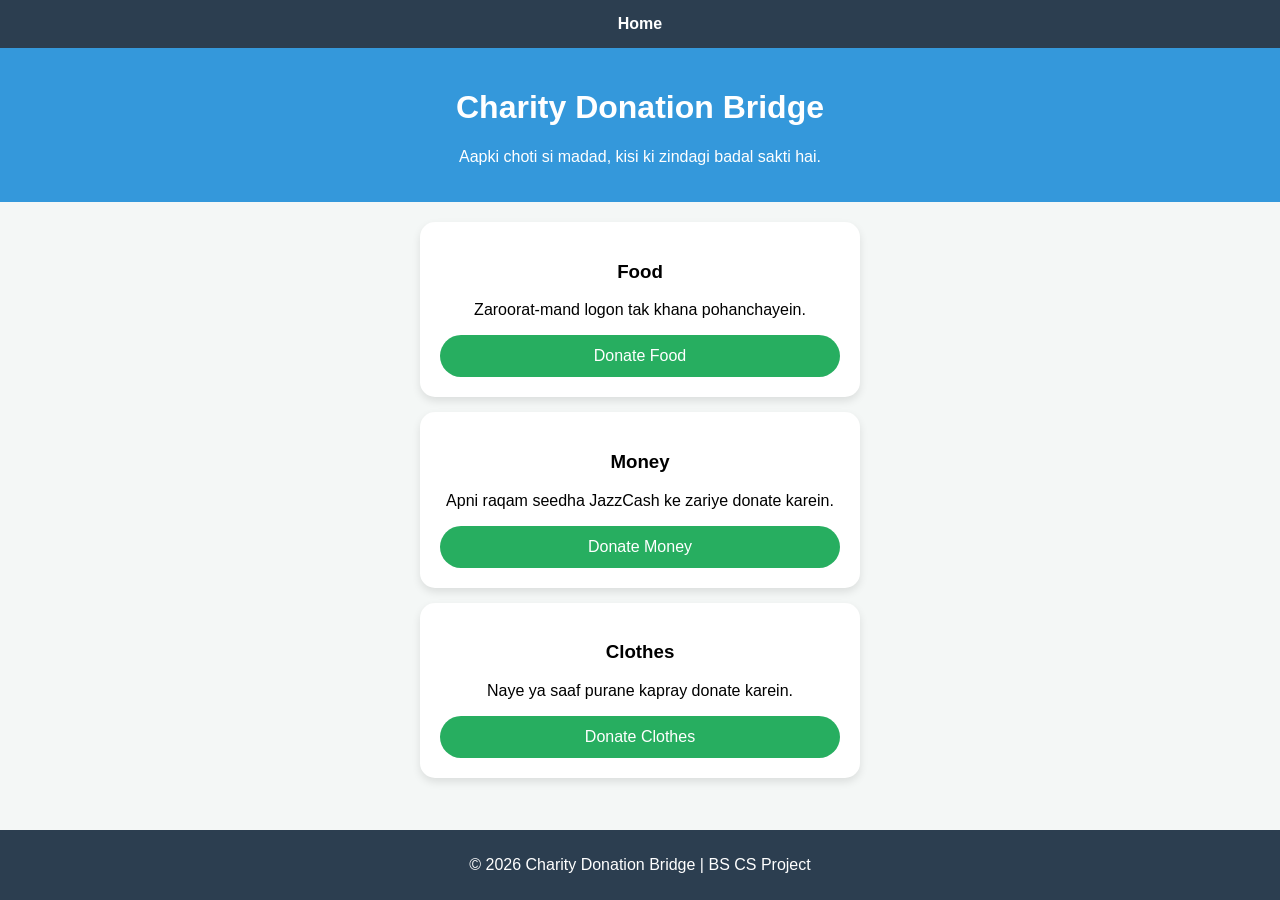
<file: index.html>
<!DOCTYPE html>
<html lang="en">
<head>
    <meta charset="UTF-8">
    <title>Charity Donation Bridge</title>
    <meta name="viewport" content="width=device-width, initial-scale=1.0">
    <link rel="stylesheet" href="style.css">
</head>
<body>
    <nav>
        <a href="index.html">Home</a>
    </nav>
    <header>
        <h1>Charity Donation Bridge</h1>
        <p>Aapki choti si madad, kisi ki zindagi badal sakti hai.</p>
    </header>
    <main class="donation-grid">
        <div class="card">
            <h3>Food</h3>
            <p>Zaroorat-mand logon tak khana pohanchayein.</p>
            <button onclick="window.open('https://docs.google.com/forms/d/e/1FAIpQLSes-HuNc6cT1qi0cGvtozshoR0ov3nfWvR7hFvBBORKJCKd4w/viewform?usp=sharing', '_blank')">Donate Food</button>
        </div>
        <div class="card">
            <h3>Money</h3>
            <p>Apni raqam seedha JazzCash ke zariye donate karein.</p>
            <button onclick="window.open('https://docs.google.com/forms/d/e/1FAIpQLSes-HuNc6cT1qi0cGvtozshoR0ov3nfWvR7hFvBBORKJCKd4w/viewform?usp=sharing', '_blank')">Donate Money</button>
        </div>
        <div class="card">
            <h3>Clothes</h3>
            <p>Naye ya saaf purane kapray donate karein.</p>
            <button onclick="window.open('https://docs.google.com/forms/d/e/1FAIpQLSes-HuNc6cT1qi0cGvtozshoR0ov3nfWvR7hFvBBORKJCKd4w/viewform?usp=sharing', '_blank')">Donate Clothes</button>
        </div>
    </main>
    <footer>
        <p>&copy; 2026 Charity Donation Bridge | BS CS Project</p>
    </footer>
</body>
</html>
</file>
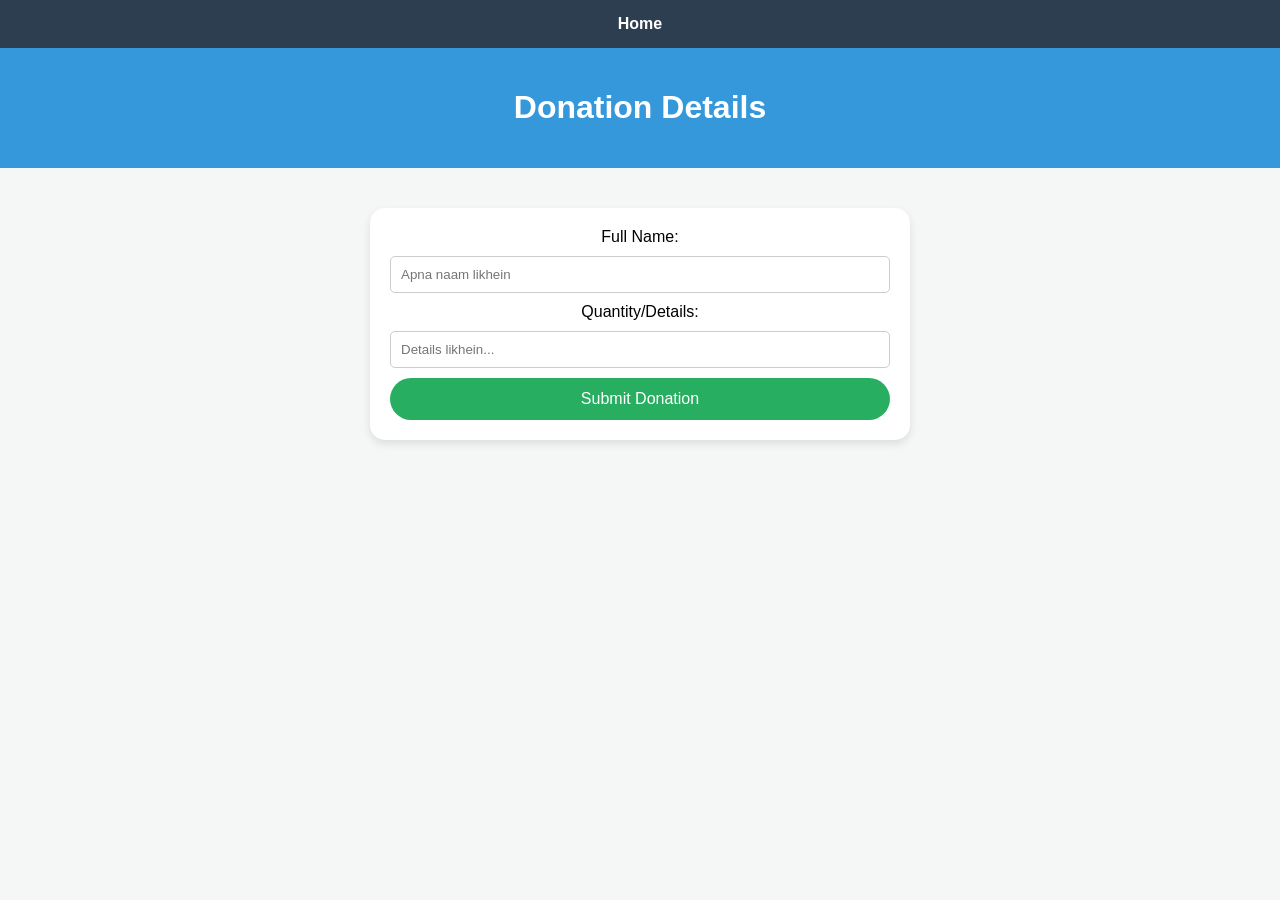
<file: donate.html>
<!DOCTYPE html>
<html lang="en">
<head>
    <meta charset="UTF-8">
    <title>Complete Donation</title>
    <link rel="stylesheet" href="style.css">
</head>
<body>
    <nav>
        <a href="index.html">Home</a>
    </nav>
    <header>
        <h1 id="headerTitle">Donation Details</h1>
    </header>
    
    <main style="padding: 40px;">
        <div class="card" style="max-width: 500px; margin: auto;">
            <!-- Form start yahan se hota hai -->
            <form id="donationForm">
                <label>Full Name:</label><br>
                <input type="text" id="userName" placeholder="Apna naam likhein" style="width: 100%; padding: 10px; margin: 10px 0;" required><br>
                
                <label id="dynamicLabel">Quantity/Details:</label><br>
                <input type="text" id="inputValue" placeholder="Details likhein..." style="width: 100%; padding: 10px; margin: 10px 0;" required><br>

                <button type="button" onclick="validateAndSubmit()">Submit Donation</button>
            </form>
        </div>
    </main>

    <script>
        const params = new URLSearchParams(window.location.search);
        const type = params.get('type');
        
        if (type === 'Money') {
            document.getElementById('dynamicLabel').innerText = "Amount (PKR):";
            document.getElementById('headerTitle').innerText = "Donate Money";
        } else if (type) {
            document.getElementById('dynamicLabel').innerText = type + " Details:";
            document.getElementById('headerTitle').innerText = "Donate " + type;
        }

        function validateAndSubmit() {
            const name = document.getElementById('userName').value;
            const details = document.getElementById('inputValue').value;

            if (name === "" || details === "") {
                alert("Barah-e-karam apna naam aur details darj karein!");
            } else {
                alert('Shukriya! Aapki ' + name + ' ki taraf se ' + document.getElementById('dynamicLabel').innerText + ' request moosool ho gayi hai.');
            }
        }
    </script>
</body>
</html>
</file>
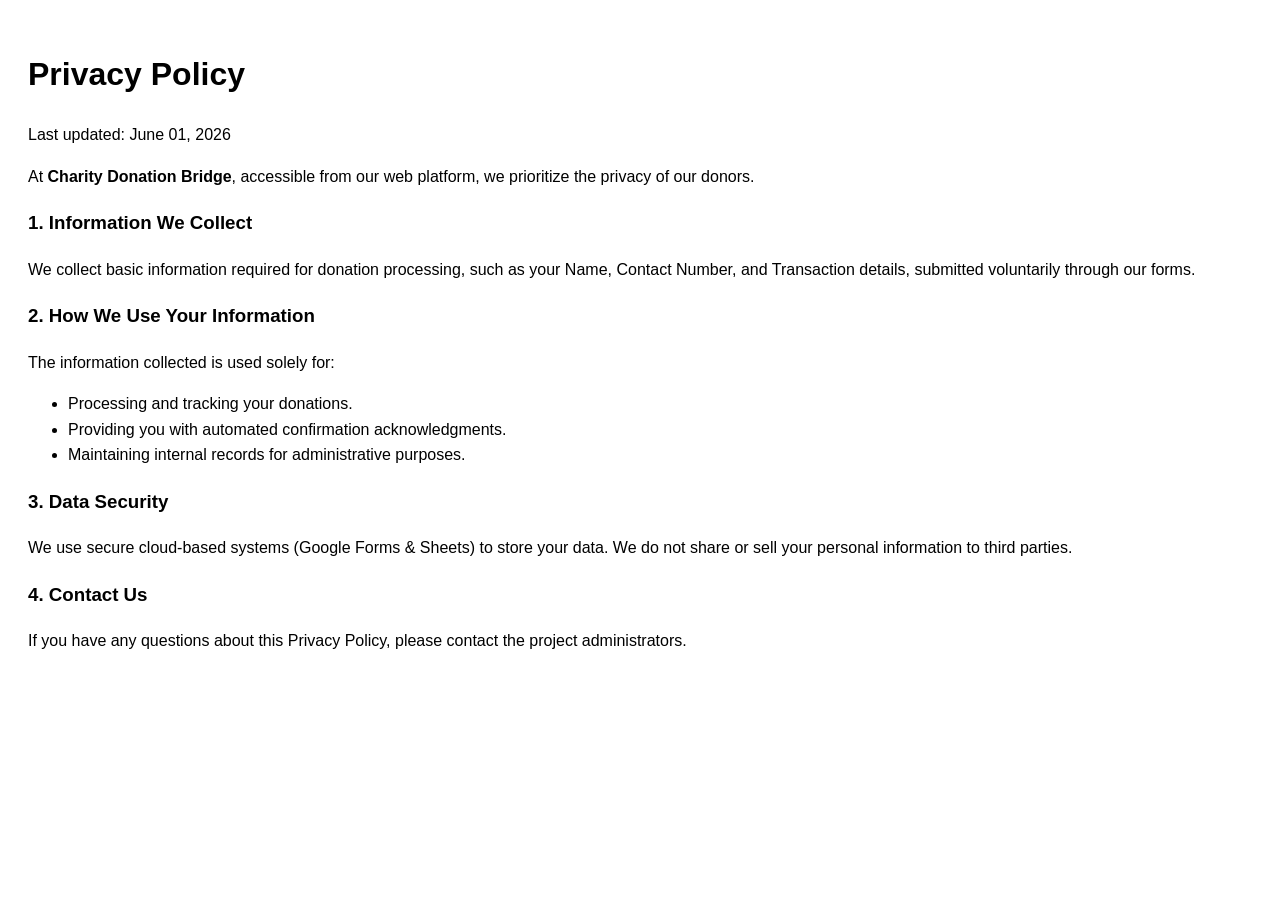
<file: privacy_policy.html>
<!DOCTYPE html>
<html>
<head>
    <title>Privacy Policy - Charity Donation Bridge</title>
</head>
<body style="font-family: Arial, sans-serif; line-height: 1.6; padding: 20px;">
    <h1>Privacy Policy</h1>
    <p>Last updated: June 01, 2026</p>
    
    <p>At <strong>Charity Donation Bridge</strong>, accessible from our web platform, we prioritize the privacy of our donors.</p>

    <h3>1. Information We Collect</h3>
    <p>We collect basic information required for donation processing, such as your Name, Contact Number, and Transaction details, submitted voluntarily through our forms.</p>

    <h3>2. How We Use Your Information</h3>
    <p>The information collected is used solely for:</p>
    <ul>
        <li>Processing and tracking your donations.</li>
        <li>Providing you with automated confirmation acknowledgments.</li>
        <li>Maintaining internal records for administrative purposes.</li>
    </ul>

    <h3>3. Data Security</h3>
    <p>We use secure cloud-based systems (Google Forms & Sheets) to store your data. We do not share or sell your personal information to third parties.</p>

    <h3>4. Contact Us</h3>
    <p>If you have any questions about this Privacy Policy, please contact the project administrators.</p>
</body>
</html>
</file>
<file: style.css>
/* General Mobile App Design */
body {
    font-family: 'Segoe UI', Tahoma, Geneva, Verdana, sans-serif;
    margin: 0;
    padding: 0;
    background-color: #f4f7f6;
    display: flex;
    flex-direction: column;
    min-height: 100vh;
}

nav { background: #2c3e50; padding: 15px; text-align: center; }
nav a { color: white; text-decoration: none; font-weight: bold; }

header { background: #3498db; color: white; padding: 20px; text-align: center; }

/* Main App Container */
.donation-grid { 
    display: flex; 
    flex-direction: column; 
    align-items: center; 
    gap: 15px; 
    padding: 20px; 
}

.card { 
    background: white; 
    padding: 20px; 
    border-radius: 15px; 
    box-shadow: 0 4px 8px rgba(0,0,0,0.1); 
    width: 90%; 
    max-width: 400px; 
    text-align: center;
}

/* Button Styling for App feel */
button { 
    background: #27ae60; 
    color: white; 
    border: none; 
    padding: 12px 25px; 
    border-radius: 25px; 
    cursor: pointer; 
    font-size: 16px;
    width: 100%;
    transition: 0.3s;
}

button:hover { background: #219150; }

footer { 
    background: #2c3e50; 
    color: white; 
    padding: 10px; 
    margin-top: auto; 
    text-align: center;
}
input {
    width: 100%;
    padding: 12px;
    margin: 8px 0;
    border: 1px solid #ccc;
    border-radius: 5px;
    box-sizing: border-box;
}
</file>
